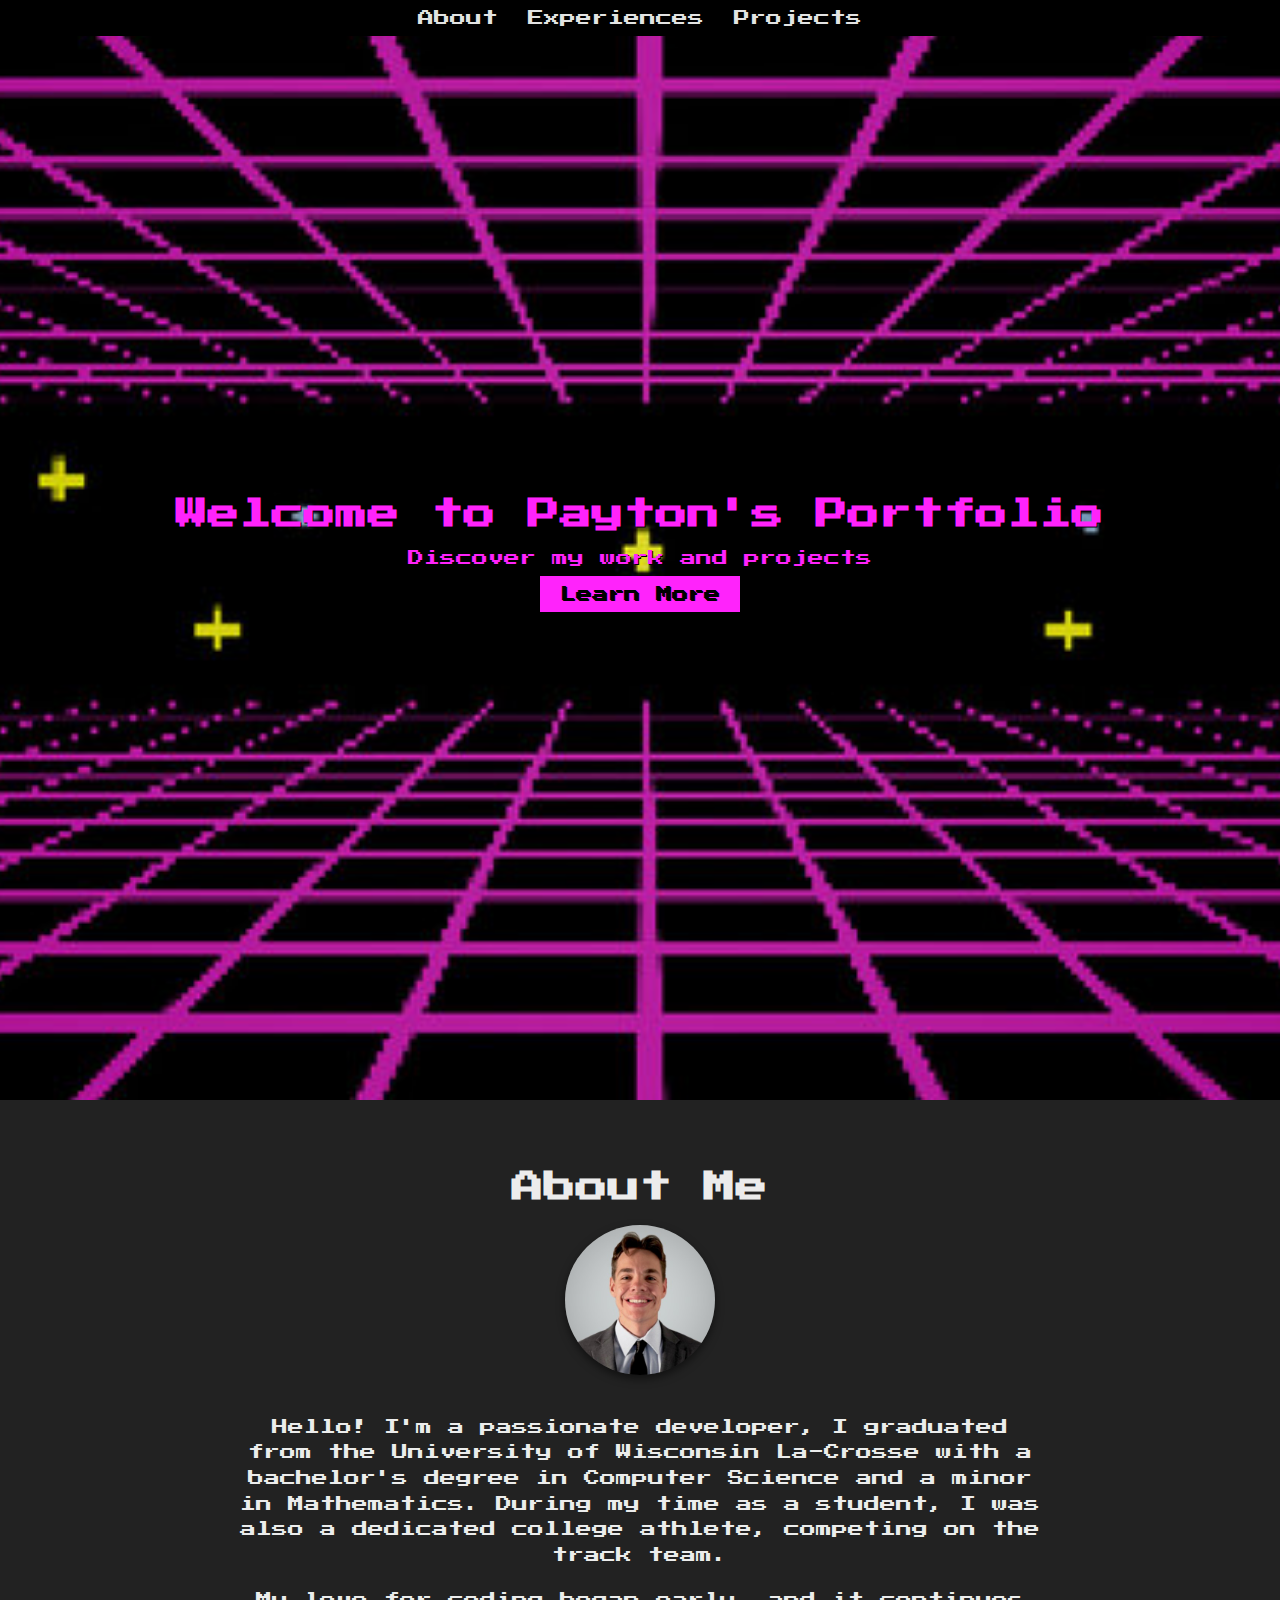
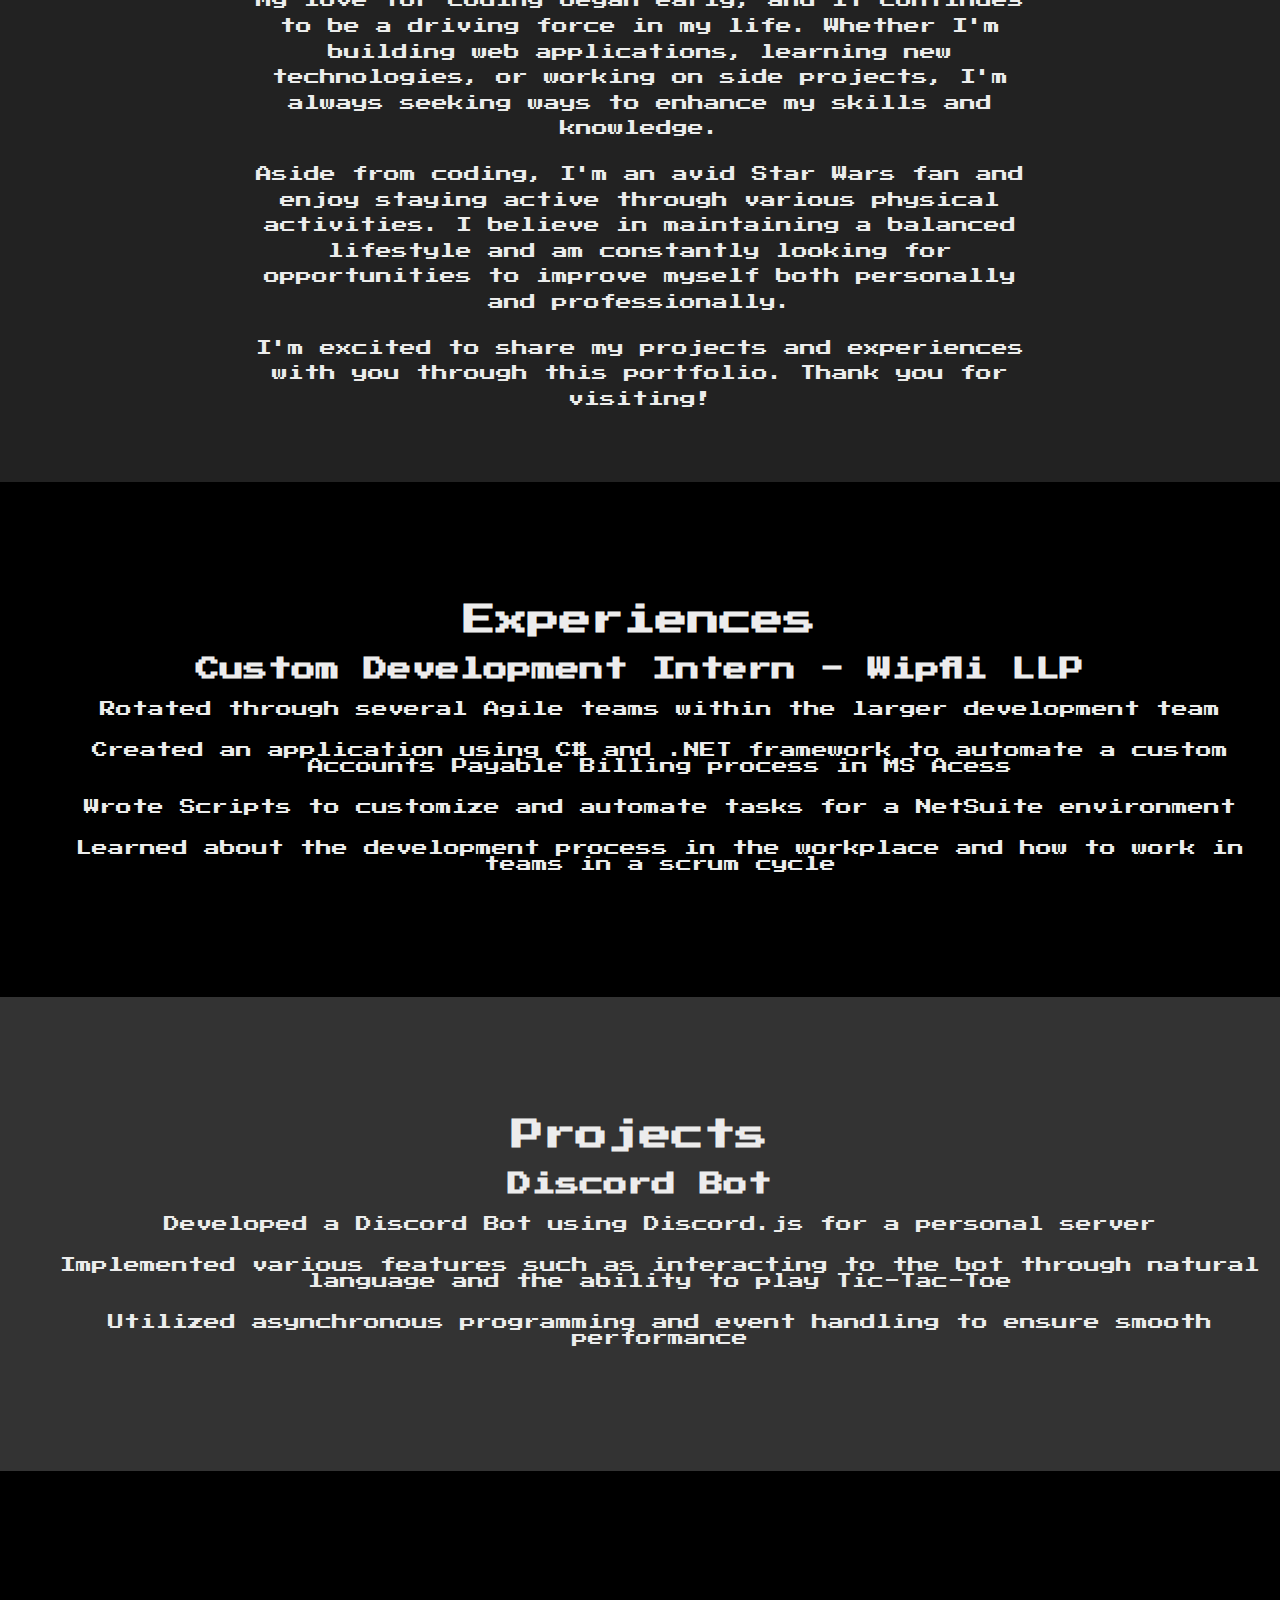
<file: index.html>
<!DOCTYPE html>
<html lang="en">
<head>
    <meta charset="UTF-8">
    <meta name="viewport" content="width=device-width, initial-scale=1.0">
    <title>Portfolio</title>
    <link rel="stylesheet" href="styles.css">
</head>
<body>
    <header>
        <nav>
            <ul>
                <li><a href="#about">About</a></li>
                <li><a href="#experiences">Experiences</a></li>
                <li><a href="#projects">Projects</a></li>
            </ul>
        </nav>
    </header>

    <section id="hero">
        <div class="hero-content">
            <h1>Welcome to Payton's Portfolio</h1>
            <p>Discover my work and projects</p>
            <a href="#about" class="button">Learn More</a>
        </div>
    </section>

    <section id="about">
        <h1>About Me</h1>
        <div class="about-content">
            <img src="images/profile.jpg" alt="Profile Picture" class="profile-picture">
            <p>Hello! I'm a passionate developer, I graduated from the University of Wisconsin La-Crosse with a bachelor's degree in Computer Science and a minor in Mathematics. During my time as a student, I was also a dedicated college athlete, competing on the track team.</p>
            <p>My love for coding began early, and it continues to be a driving force in my life. Whether I'm building web applications, learning new technologies, or working on side projects, I'm always seeking ways to enhance my skills and knowledge.</p>
            <p>Aside from coding, I'm an avid Star Wars fan and enjoy staying active through various physical activities. I believe in maintaining a balanced lifestyle and am constantly looking for opportunities to improve myself both personally and professionally.</p>
            <p>I'm excited to share my projects and experiences with you through this portfolio. Thank you for visiting!</p>
        </div>
    </section>

    <section id="experiences">
        <h1>Experiences</h1>
        <div class="project">
            <h2>Custom Development Intern - Wipfli LLP</h2>
            <ul style="list-style-type: none;">
                <li class="description-text"><a>Rotated through several Agile teams within the larger development team</a></li>
                <li class="description-text">Created an application using C# and .NET framework to automate a custom Accounts Payable Billing process in MS Acess</li>
                <li class="description-text">Wrote Scripts to customize and automate tasks for a NetSuite environment</li>
                <li class="description-text">Learned about the development process in the workplace and how to work in teams in a scrum cycle</li>
            </ul>
        </div>
    </section>

    <section id="projects">
        <h1>Projects</h1>
        <div class="project">
            <h2>Discord Bot</h2>
            <ul style="list-style-type: none;">
                <li class="description-text">Developed a Discord Bot using Discord.js for a personal server</li>
                <li class="description-text">Implemented various features such as interacting to the bot through natural language and the ability to play Tic-Tac-Toe</li>
                <li class="description-text">Utilized asynchronous programming and event handling to ensure smooth performance</li>
            </ul>
        </div>
    </section>

    <section id="game">
        <div id="game-container">
            <canvas id="gameCanvas" width="800" height="600"></canvas>
            <p id="gameoverText">Game Over</p>
            <button id="restartButton">Restart</button>
        </div>
        <div id="controls">
            <button id="left" class="arrow left">➔</button>
            <button id="right" class="arrow right">➔</button>
            <div><button id="shoot">Shoot!</button></div>
        </div>
    </section>

    <script src="scripts.js"></script>
</body>
</html>
</file>
<file: styles.css>
@import url('https://fonts.googleapis.com/css2?family=Press+Start+2P&display=swap');

body {
    font-family: 'Press Start 2P', cursive;
    background-color: #000;
    color: #ececec;
    margin: 0;
    padding: 0;
    box-sizing: border-box;
    scroll-behavior: smooth;
}

.description-text {
    margin-bottom: 25px;
}

header {
    background: #000000;
    padding: 10px 0;
    text-align: center;
    position: fixed;
    width: 100%;
    z-index: 1000;
}

nav ul {
    list-style: none;
    display: flex;
    justify-content: center;
    margin: 0;
    padding: 0;
    flex-wrap: wrap;
}

nav ul li {
    margin: 0 15px;
}

nav ul li a {
    color: #e3e3e3;
    text-decoration: none;
    font-size: 16px;
    transition: color 0.3s ease;
}

nav ul li a:hover {
    color: #fff707;
}

section {
    padding: 100px 20px;
    text-align: center;
}

#hero {
    background: url('images/background.JPG') no-repeat center center/cover;
    color: #ff23fb;
    height: 100vh;
    display: flex;
    align-items: center;
    justify-content: center;
    text-shadow: 1px 1px #000000;
}

.hero-content {
    animation: fadeInUp 2s ease;
}

.hero-content h1 {
    font-size: 2em;
    margin: 0;
}

.hero-content p {
    font-size: 1em;
    margin: 20px 0;
}

.button {
    padding: 10px 20px;
    background: #ff23fb;
    color: #000;
    border: none;
    cursor: pointer;
    text-decoration: none;
    font-size: 1em;
    transition: background 0.3s ease;
}

.button:hover {
    background: #dcdcdc;
}

#about {
    background-color: #222;
    padding: 50px 20px;
    text-align: center;
    animation: fadeIn 2s ease-in-out;
}

.about-content {
    max-width: 800px;
    margin: 0 auto;
}

.profile-picture {
    width: 150px;
    height: 150px;
    border-radius: 50%;
    margin-bottom: 20px;
    box-shadow: 0 4px 8px rgba(0, 0, 0, 0.5);
}

#about p {
    font-size: 1em;
    line-height: 1.6;
    margin: 20px 0;
}

#projects {
    background-color: #333;
    animation: fadeIn 2s ease-in-out;
}

.project {
    margin: 20px 0;
    transition: transform 0.3s ease;
}

.project:hover {
    transform: scale(1.05);
    color: #ac3fff;
}

@keyframes fadeInUp {
    from {
        opacity: 0;
        transform: translateY(20px);
    }
    to {
        opacity: 1;
        transform: translateY(0);
    }
}

@keyframes fadeIn {
    from {
        opacity: 0;
    }
    to {
        opacity: 1;
    }
}

#game-container {
    position: relative;
    display: flex;
    justify-content: center;
    align-items: center;
    background-color: black;
}

canvas {
    background-color: black;
    display: block;
}

.left {
    transform: scaleX(-1);
}

/* Media Queries */
@media (max-width: 768px) {
    nav ul {
        flex-direction: column;
        align-items: center;
    }

    nav ul li {
        margin: 10px 0;
    }

    #hero {
        background-position: center;
        background-size: cover;
    }

    .hero-content h1 {
        font-size: 1.5em;
    }

    .hero-content p {
        font-size: 0.9em;
    }

    .button {
        font-size: 0.9em;
    }

    #about p {
        font-size: 0.9em;
    }

    .profile-picture {
        width: 100px;
        height: 100px;
    }

    #game-container {
        flex-direction: column;
        padding: 20px;
    }

    canvas {
        width: 100%;
        height: auto;
    }

    #controls {
        display: flex;
        justify-content: center;
        flex-wrap: wrap;
    }

    .arrow {
        margin: 10px;
    }
}
</file>
